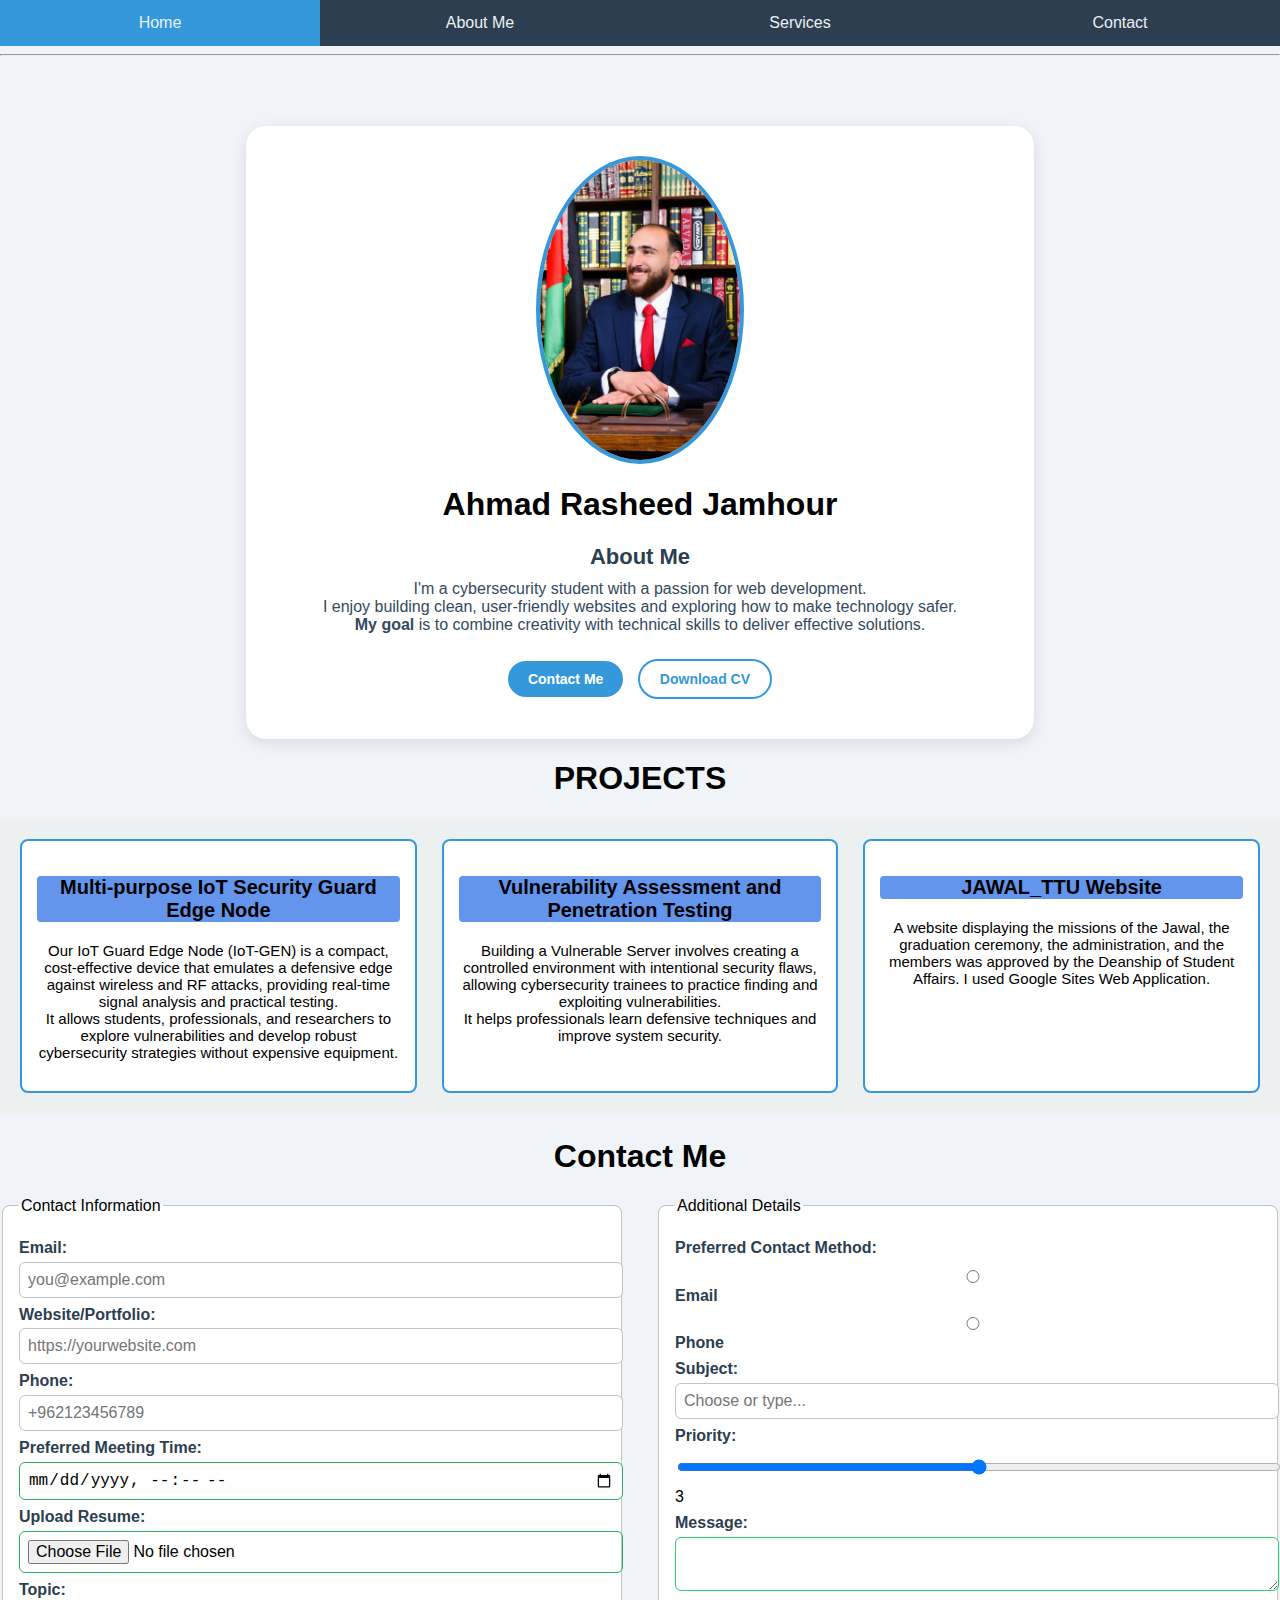
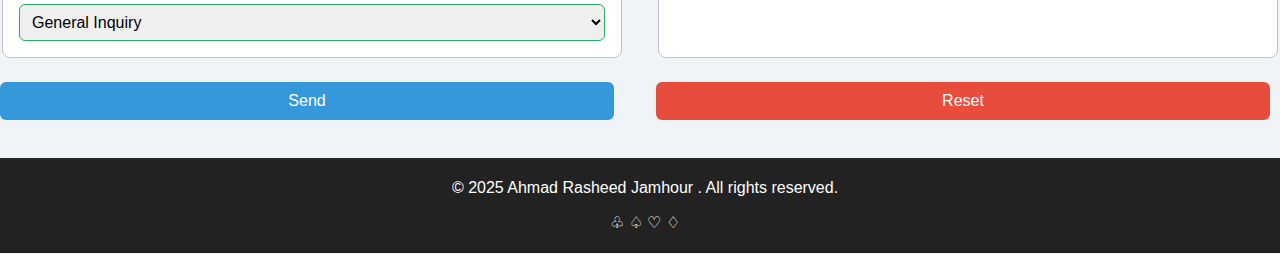
<file: index.html>
<!DOCTYPE html>
<html lang="en">
<head>
<meta charset="UTF-8">
<meta name="viewport" content="width=device-width, initial-scale=1.0">
<link rel="stylesheet" href="RStyle.css">
<title>ARJ</title>
</head>
<body>
  <ul class="menu">
    <li><a href="#home">Home</a></li>
    <li><a href="#about">About Me</a></li>
    <li><a href="#services">Services</a></li>
    <li><a href="#contact">Contact</a></li>
  </ul>

  <hr>
  <div class="profile-card">
    <img src="3.jpg" alt="Profile Picture">
    <h1>Ahmad Rasheed Jamhour</h1>
    <h2>About Me</h2>
    <p style="text-align: center;">
      I'm a cybersecurity student with a passion for web development. <br>
      I enjoy building clean, user-friendly websites and exploring how to make technology safer. <br>
      <b>My goal</b> is to combine creativity with technical skills to deliver effective solutions.
    </p>

    <a href="#contact" class="btn btn-primary">Contact Me</a>
    <a href="C:\Users\hp\Desktop\web devlopment\CV1 - 2025.pdf" class="btn btn-outline">Download CV</a>
  </div>
  
  <div  style="width: 20%;margin-left: 40%;text-align: center;" ><h1>PROJECTS</h1></div>

  <div class="project-card">
    <div class="project">
      <p style="background-color: cornflowerblue;border-radius: 4px;"><b>Multi-purpose IoT Security Guard Edge Node</b></p>
      <p style="font-size: 15px;">Our IoT Guard Edge Node (IoT-GEN) is a compact, cost-effective device that emulates a defensive edge against wireless and RF attacks, 
         providing real-time signal analysis and practical testing. <br> It allows students, professionals,
         and researchers to explore vulnerabilities and develop robust cybersecurity strategies without expensive equipment. 
      </p>
    </div>

    <div class="project">
      <p style="background-color: cornflowerblue;border-radius: 4px;"><b>Vulnerability Assessment and Penetration Testing</b></p>
      <p style="font-size: 15px;">Building a Vulnerable Server involves creating a controlled environment with intentional security flaws, allowing cybersecurity trainees to practice finding and exploiting vulnerabilities. 
       <br> It helps professionals learn defensive techniques and improve system security. </p>
    </div>
    <div class="project">
      <p style="background-color: cornflowerblue;border-radius: 4px;"><b>JAWAL_TTU Website</b></p>
      <p style="font-size: 15px;">A website displaying the missions of the Jawal, the graduation ceremony, the administration, and the members was approved by the Deanship of Student Affairs. I used Google Sites Web Application.
        <br><br><br></p>
    </div>
  </div>

  <div style="width: 20%;margin-left: 40%;text-align: center;"><h1>Contact Me</h1></div>
   
  <section id="contact">
    <form>
      <fieldset>
        <legend>Contact Information</legend>

        <label for="email">Email:</label>
        <input type="email" id="email" name="email" placeholder="you@example.com" required />

        <label for="url">Website/Portfolio:</label>
        <input type="url" id="url" name="url" placeholder="https://yourwebsite.com" />

        <label for="tel">Phone:</label>
        <input type="tel" id="tel" name="tel" placeholder="+962123456789" pattern="\+?[0-9]{7,15}" />

        <label for="meeting">Preferred Meeting Time:</label>
        <input type="datetime-local" id="meeting" name="meeting" />

        <label for="resume">Upload Resume:</label>
        <input type="file" id="resume" name="resume" />

        <label for="topic">Topic:</label>
        <select id="topic" name="topic">
          <option value="general">General Inquiry</option>
          <option value="project">Project Collaboration</option>
          <option value="career">Career Advice</option>
        </select>
      </fieldset>

      <fieldset>
        <legend>Additional Details</legend>

        <label>Preferred Contact Method:</label>
        <div class="inline-options">
          <label><input type="radio" name="contact_method" value="email" required /> Email</label>
          <label><input type="radio" name="contact_method" value="phone" /> Phone</label>
        </div>

        <label for="subject">Subject:</label>
        <input list="subjects" id="subject" name="subject" placeholder="Choose or type..." />
        <datalist id="subjects">
          <option value="Web Development">
          <option value="Cybersecurity">
          <option value="Collaboration">
        </datalist>

        <label for="priority">Priority:</label>
        <input type="range" id="priority" name="priority" min="1" max="5" value="3" oninput="this.nextElementSibling.value = this.value" />
        <output name="output" for="priority">3</output>

        <label for="message">Message:</label>
        <textarea id="message" name="message" required></textarea>
      </fieldset>

      <button type="submit" class="btn">Send</button>
      <button type="reset" class="btn">Reset</button>
    </form>
  </section>

<footer>
    <p>&copy; 2025 Ahmad Rasheed Jamhour . All rights reserved. <br></p>
    <p>&#9831; &#9828; &#9825; &#9826;</p>
  </footer>


</body>
</html>
</file>
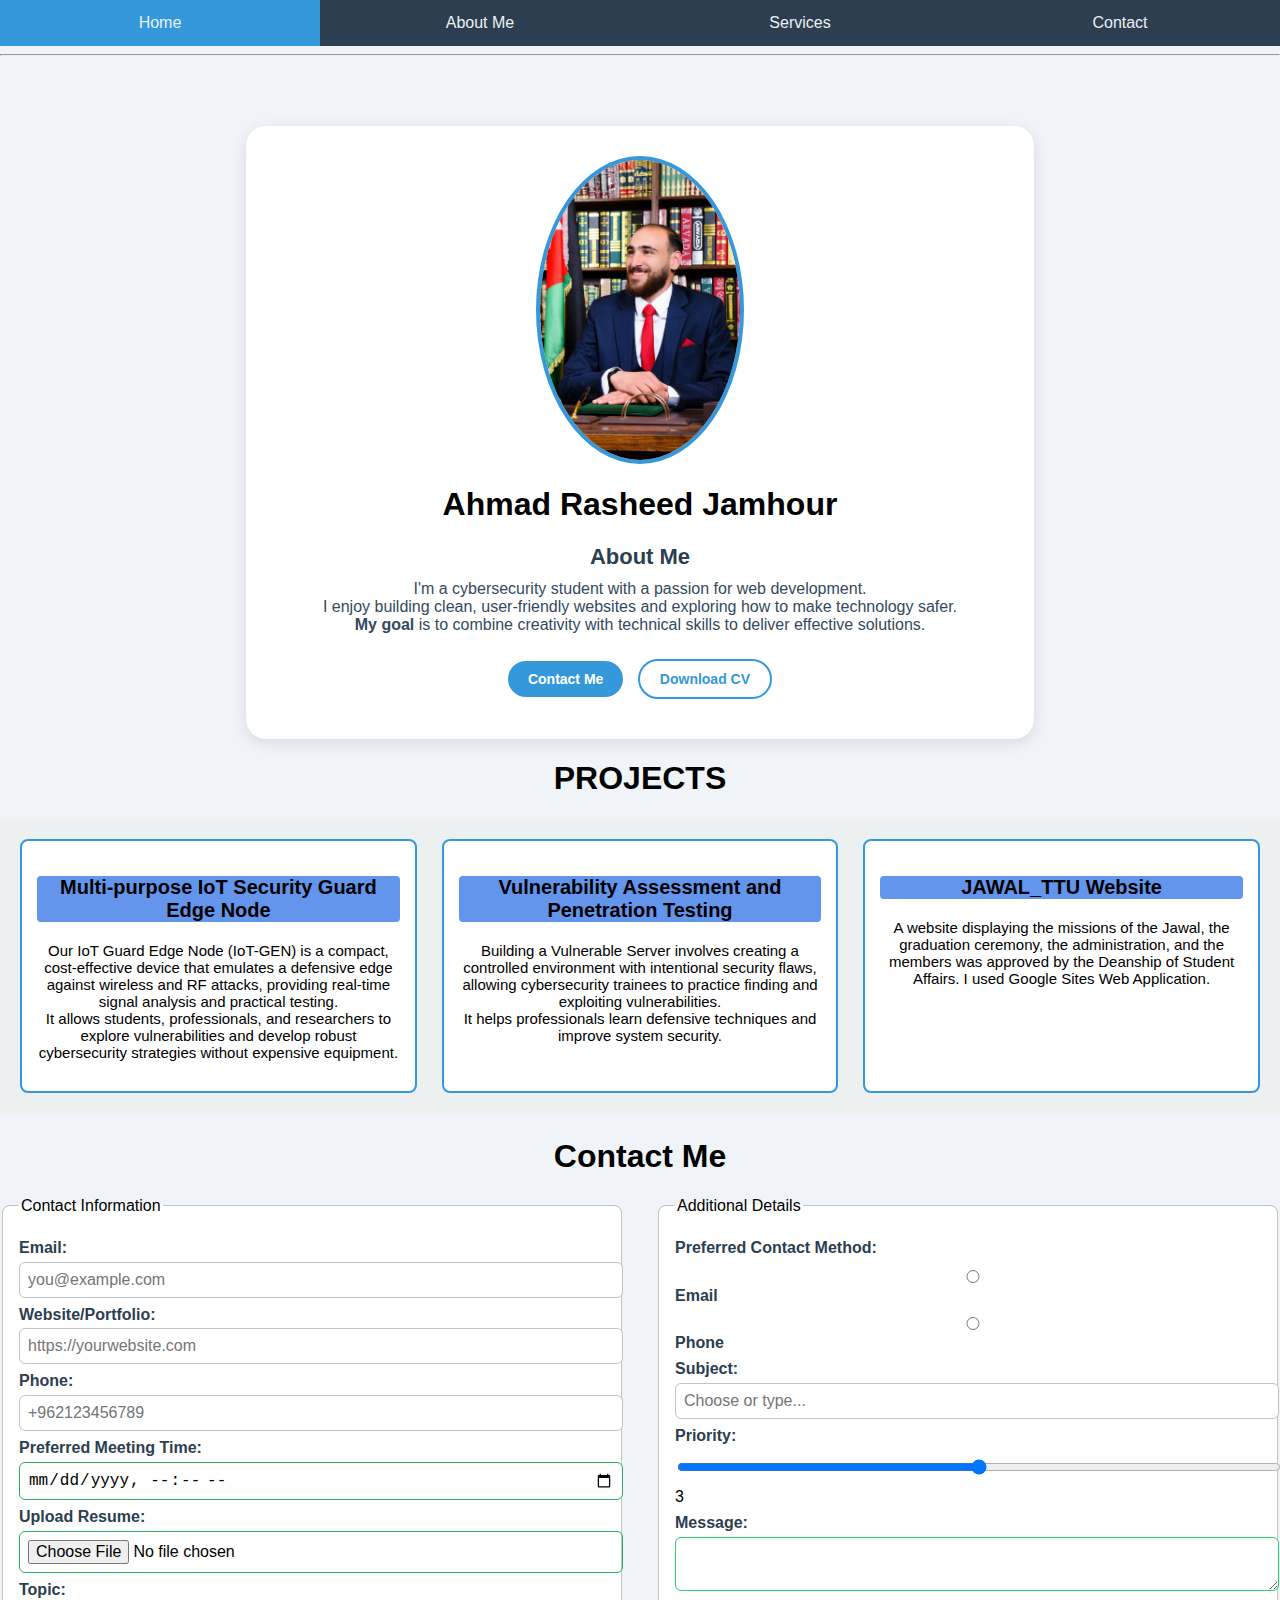
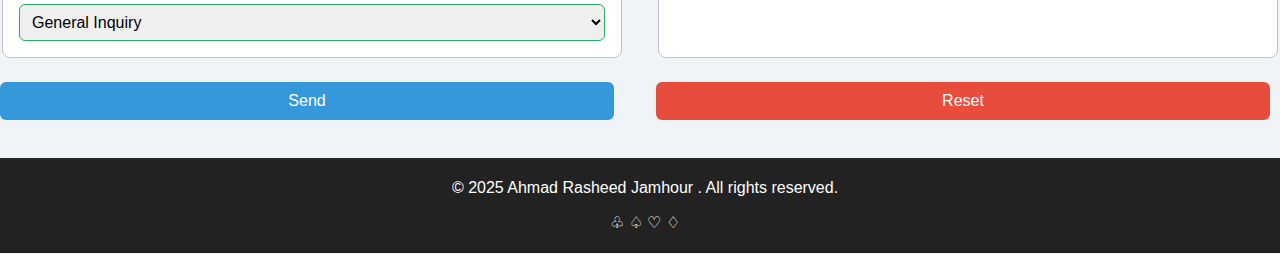
<file: .github/workflows/index.html>
<!DOCTYPE html>
<html lang="en">
<head>
<meta charset="UTF-8">
<meta name="viewport" content="width=device-width, initial-scale=1.0">
<link rel="stylesheet" href="RStyle.css">
<title>ARJ</title>
</head>
<body>
  <ul class="menu">
    <li><a href="#home">Home</a></li>
    <li><a href="#about">About Me</a></li>
    <li><a href="#services">Services</a></li>
    <li><a href="#contact">Contact</a></li>
  </ul>

  <hr>
  <div class="profile-card">
    <img src="3.jpg" alt="Profile Picture">
    <h1>Ahmad Rasheed Jamhour</h1>
    <h2>About Me</h2>
    <p style="text-align: center;">
      I'm a cybersecurity student with a passion for web development. <br>
      I enjoy building clean, user-friendly websites and exploring how to make technology safer. <br>
      <b>My goal</b> is to combine creativity with technical skills to deliver effective solutions.
    </p>

    <a href="#contact" class="btn btn-primary">Contact Me</a>
    <a href="C:\Users\hp\Desktop\web devlopment\CV1 - 2025.pdf" class="btn btn-outline">Download CV</a>
  </div>
  
  <div  style="width: 20%;margin-left: 40%;text-align: center;" ><h1>PROJECTS</h1></div>

  <div class="project-card">
    <div class="project">
      <p style="background-color: cornflowerblue;border-radius: 4px;"><b>Multi-purpose IoT Security Guard Edge Node</b></p>
      <p style="font-size: 15px;">Our IoT Guard Edge Node (IoT-GEN) is a compact, cost-effective device that emulates a defensive edge against wireless and RF attacks, 
         providing real-time signal analysis and practical testing. <br> It allows students, professionals,
         and researchers to explore vulnerabilities and develop robust cybersecurity strategies without expensive equipment. 
      </p>
    </div>

    <div class="project">
      <p style="background-color: cornflowerblue;border-radius: 4px;"><b>Vulnerability Assessment and Penetration Testing</b></p>
      <p style="font-size: 15px;">Building a Vulnerable Server involves creating a controlled environment with intentional security flaws, allowing cybersecurity trainees to practice finding and exploiting vulnerabilities. 
       <br> It helps professionals learn defensive techniques and improve system security. </p>
    </div>
    <div class="project">
      <p style="background-color: cornflowerblue;border-radius: 4px;"><b>JAWAL_TTU Website</b></p>
      <p style="font-size: 15px;">A website displaying the missions of the Jawal, the graduation ceremony, the administration, and the members was approved by the Deanship of Student Affairs. I used Google Sites Web Application.
        <br><br><br></p>
    </div>
  </div>

  <div style="width: 20%;margin-left: 40%;text-align: center;"><h1>Contact Me</h1></div>
   
  <section id="contact">
    <form>
      <fieldset>
        <legend>Contact Information</legend>

        <label for="email">Email:</label>
        <input type="email" id="email" name="email" placeholder="you@example.com" required />

        <label for="url">Website/Portfolio:</label>
        <input type="url" id="url" name="url" placeholder="https://yourwebsite.com" />

        <label for="tel">Phone:</label>
        <input type="tel" id="tel" name="tel" placeholder="+962123456789" pattern="\+?[0-9]{7,15}" />

        <label for="meeting">Preferred Meeting Time:</label>
        <input type="datetime-local" id="meeting" name="meeting" />

        <label for="resume">Upload Resume:</label>
        <input type="file" id="resume" name="resume" />

        <label for="topic">Topic:</label>
        <select id="topic" name="topic">
          <option value="general">General Inquiry</option>
          <option value="project">Project Collaboration</option>
          <option value="career">Career Advice</option>
        </select>
      </fieldset>

      <fieldset>
        <legend>Additional Details</legend>

        <label>Preferred Contact Method:</label>
        <div class="inline-options">
          <label><input type="radio" name="contact_method" value="email" required /> Email</label>
          <label><input type="radio" name="contact_method" value="phone" /> Phone</label>
        </div>

        <label for="subject">Subject:</label>
        <input list="subjects" id="subject" name="subject" placeholder="Choose or type..." />
        <datalist id="subjects">
          <option value="Web Development">
          <option value="Cybersecurity">
          <option value="Collaboration">
        </datalist>

        <label for="priority">Priority:</label>
        <input type="range" id="priority" name="priority" min="1" max="5" value="3">
        <output name="output" for="priority">3</output>

        <label for="message">Message:</label>
        <textarea id="message" name="message" required></textarea>
      </fieldset>

      <button type="submit" class="btn">Send</button>
      <button type="reset" class="btn">Reset</button>
    </form>
  </section>

<footer>
    <p>&copy; 2025 Ahmad Rasheed Jamhour . All rights reserved. <br></p>
    <p>&#9831; &#9828; &#9825; &#9826;</p>
  </footer>


</body>
</html>
</file>
<file: RStyle.css>
body {
    background-color: #f0f4f8;
    font-family: 'Segoe UI', Arial, sans-serif;
    margin: 0;
    padding: 0;
}

ul.menu {
    list-style-type: none;
    margin: 0;
    padding: 0;
    background-color: #2c3e50;
    overflow: hidden;
    display: flex;
    flex-wrap: wrap; /* Allows wrapping on smaller screens */
}

ul.menu li {
    flex: 1;
    min-width: 0; /* Prevents overflow issues */
}

ul.menu li a {
    display: block;
    color: #ecf0f1;
    text-align: center;
    padding: 14px 20px;
    text-decoration: none;
    transition: background 0.3s;
}

ul.menu li a:hover {
    background-color: #3498db;
}

.profile-card {
    background-color: #ffffff;
    border-radius: 20px;
    box-shadow: 0 4px 15px rgba(0,0,0,0.1);
    width: 90%; /* Responsive width */
    max-width: 800px; /* Limit for larger screens */
    text-align: center;
    padding: 30px 10px;
    margin: 70px auto 0; /* Centered with auto margins */
}

.profile-card img {
    width: 100%;
    max-width: 200px; /* Responsive image */
    height: auto;
    border-radius: 50%;
    border: 4px solid #3498db;
    object-fit: cover;
    display: block; /* Remove float for better responsiveness */
    margin: 0 auto 20px; /* Center image */
}

.profile-card h2 {
    margin: 20px 0 10px;
    font-size: clamp(18px, 4vw, 22px); /* Responsive font size */
    color: #2c3e50;
}

.profile-card p {
    color: #34495e;
    margin: 0 0 15px;
    font-size: clamp(14px, 2vw, 16px); /* Responsive font size */
}

.profile-card .btn {
    display: inline-block;
    padding: 10px 20px;
    margin: 10px 5px;
    border-radius: 25px;
    text-decoration: none;
    font-size: clamp(12px, 2vw, 14px); /* Responsive font size */
    font-weight: bold;
    transition: 0.3s;
}

.btn-primary {
    background-color: #3498db;
    color: #ffffff;
}

.btn-primary:hover {
    background-color: #2980b9;
}

.btn-outline {
    background-color: transparent;
    color: #3498db;
    border: 2px solid #3498db;
}

.btn-outline:hover {
    background-color: #3498db;
    color: #ffffff;
}

.div_1 {
    width: 100%;
    max-width: 400px;
    margin: 0 auto;
    text-align: center;
}

.project {
    font-size: clamp(16px, 3vw, 20px); /* Responsive font size */
}

.project p {
    border-radius: 4px;
}

.project p p {
    font-size: clamp(12px, 2vw, 15px); /* Responsive font size */
}

.project-card {
    display: flex;
    flex-wrap: wrap; /* Allows wrapping on smaller screens */
    justify-content: space-between;
    background-color: #ecf0f1;
    width: 100%;
    margin-bottom: 2%;
    padding: 20px;
    box-sizing: border-box;
}

.project-card div {
    width: 100%; /* Full width on small screens */
    text-align: center;
    border: 2px solid #3498db;
    border-radius: 8px;
    padding: 15px;
    background-color: #ffffff;
    box-sizing: border-box;
    margin-bottom: 20px; /* Space between stacked items */
}

#contact form {
    display: grid;
    grid-template-columns: 1fr; /* Single column on small screens */
    gap: 1.5rem 2rem;
    max-width: 100%;
    margin: 0 auto;
}

#contact fieldset {
    border: 1px solid #bdc3c7;
    border-radius: 8px;
    padding: 1rem;
    background-color: #ffffff;
}

#contact label {
    display: block;
    margin-top: 0.5rem;
    font-weight: 600;
    color: #2c3e50;
    font-size: clamp(14px, 2vw, 16px); /* Responsive font size */
}

#contact input,
#contact select,
#contact textarea {
    width: 100%;
    padding: 0.5rem;
    margin-top: 0.3rem;
    border: 1px solid #bdc3c7;
    border-radius: 6px;
    transition: border-color 0.3s, box-shadow 0.3s;
    font-size: clamp(14px, 2vw, 16px); /* Responsive font size */
}

#contact input:focus,
#contact select:focus,
#contact textarea:focus {
    outline: none;
    border-color: #3498db;
    box-shadow: 0 0 5px rgba(52, 152, 219, 0.5);
}

#contact input:not(:placeholder-shown),
#contact select:not(:placeholder-shown),
#contact textarea:not(:placeholder-shown) {
    border-color: #2ecc71;
}

#contact input:not(:placeholder-shown),
#contact select:not(:placeholder-shown),
#contact textarea:not(:placeholder-shown) :hover {
    border-color: #27ae60;
}

#contact button {
    padding: 10px 20px;
    font-size: clamp(14px, 2vw, 16px); /* Responsive font size */
    border: none;
    border-radius: 6px;
    cursor: pointer;
    margin-right: 10px;
    width: auto; /* Allow natural width */
}

#contact button[type="submit"] {
    background: #3498db;
    color: #ffffff;
}

#contact button[type="submit"]:hover {
    background: #2980b9;
}

#contact button[type="reset"] {
    background: #e74c3c;
    color: #ffffff;
}

#contact button[type="reset"]:hover {
    background: #c0392b;
}

footer {
    background: #222;
    color: #fff;
    padding: 5px;
    margin-top: 3%;
    text-align: center;
    width: 100%;
}

/* Media Queries for Responsiveness */

/* Tablets and larger (min-width: 768px) */
@media (min-width: 768px) {
    .profile-card {
        width: 60%;
    }

    .div_1 {
        width: 20%;
        margin-left: 40%;
    }

    .project-card {
        flex-wrap: nowrap; /* Prevent wrapping */
    }

    .project-card div {
        width: 32%;
        margin-bottom: 0;
    }

    #contact form {
        grid-template-columns: 1fr 1fr; /* Two columns */
    }
}

/* Small screens (max-width: 480px) */
@media (max-width: 480px) {
    ul.menu {
        flex-direction: column; /* Stack menu items vertically */
    }

    ul.menu li a {
        padding: 10px; /* Smaller padding */
    }

    .profile-card {
        margin-top: 20px; /* Adjust margin for small screens */
    }

    .project-card div {
        width: 100%; /* Full width */
    }

    #contact form {
        grid-template-columns: 1fr; /* Single column */
    }

    #contact button {
        width: 100%; /* Full width buttons */
        margin-bottom: 10px;
    }
}

/* General image responsiveness */
img {
    max-width: 100%;
    height: auto;
}
</file>
<file: .github/workflows/RStyle.css>
body {
    background-color: #f0f4f8;
    font-family: 'Segoe UI', Arial, sans-serif;
    margin: 0;
    padding: 0;
}

ul.menu {
    list-style-type: none;
    margin: 0;
    padding: 0;
    background-color: #2c3e50;
    overflow: hidden;
    display: flex;
    flex-wrap: wrap; /* Allows wrapping on smaller screens */
}

ul.menu li {
    flex: 1;
    min-width: 0; /* Prevents overflow issues */
}

ul.menu li a {
    display: block;
    color: #ecf0f1;
    text-align: center;
    padding: 14px 20px;
    text-decoration: none;
    transition: background 0.3s;
}

ul.menu li a:hover {
    background-color: #3498db;
}

.profile-card {
    background-color: #ffffff;
    border-radius: 20px;
    box-shadow: 0 4px 15px rgba(0,0,0,0.1);
    width: 90%; /* Responsive width */
    max-width: 800px; /* Limit for larger screens */
    text-align: center;
    padding: 30px 10px;
    margin: 70px auto 0; /* Centered with auto margins */
}

.profile-card img {
    width: 100%;
    max-width: 200px; /* Responsive image */
    height: auto;
    border-radius: 50%;
    border: 4px solid #3498db;
    object-fit: cover;
    display: block; /* Remove float for better responsiveness */
    margin: 0 auto 20px; /* Center image */
}

.profile-card h2 {
    margin: 20px 0 10px;
    font-size: clamp(18px, 4vw, 22px); /* Responsive font size */
    color: #2c3e50;
}

.profile-card p {
    color: #34495e;
    margin: 0 0 15px;
    font-size: clamp(14px, 2vw, 16px); /* Responsive font size */
}

.profile-card .btn {
    display: inline-block;
    padding: 10px 20px;
    margin: 10px 5px;
    border-radius: 25px;
    text-decoration: none;
    font-size: clamp(12px, 2vw, 14px); /* Responsive font size */
    font-weight: bold;
    transition: 0.3s;
}

.btn-primary {
    background-color: #3498db;
    color: #ffffff;
}

.btn-primary:hover {
    background-color: #2980b9;
}

.btn-outline {
    background-color: transparent;
    color: #3498db;
    border: 2px solid #3498db;
}

.btn-outline:hover {
    background-color: #3498db;
    color: #ffffff;
}

.div_1 {
    width: 100%;
    max-width: 400px;
    margin: 0 auto;
    text-align: center;
}

.project {
    font-size: clamp(16px, 3vw, 20px); /* Responsive font size */
}

.project p {
    border-radius: 4px;
}

.project p p {
    font-size: clamp(12px, 2vw, 15px); /* Responsive font size */
}

.project-card {
    display: flex;
    flex-wrap: wrap; /* Allows wrapping on smaller screens */
    justify-content: space-between;
    background-color: #ecf0f1;
    width: 100%;
    margin-bottom: 2%;
    padding: 20px;
    box-sizing: border-box;
}

.project-card div {
    width: 100%; /* Full width on small screens */
    text-align: center;
    border: 2px solid #3498db;
    border-radius: 8px;
    padding: 15px;
    background-color: #ffffff;
    box-sizing: border-box;
    margin-bottom: 20px; /* Space between stacked items */
}

#contact form {
    display: grid;
    grid-template-columns: 1fr; /* Single column on small screens */
    gap: 1.5rem 2rem;
    max-width: 100%;
    margin: 0 auto;
}

#contact fieldset {
    border: 1px solid #bdc3c7;
    border-radius: 8px;
    padding: 1rem;
    background-color: #ffffff;
}

#contact label {
    display: block;
    margin-top: 0.5rem;
    font-weight: 600;
    color: #2c3e50;
    font-size: clamp(14px, 2vw, 16px); /* Responsive font size */
}

#contact input,
#contact select,
#contact textarea {
    width: 100%;
    padding: 0.5rem;
    margin-top: 0.3rem;
    border: 1px solid #bdc3c7;
    border-radius: 6px;
    transition: border-color 0.3s, box-shadow 0.3s;
    font-size: clamp(14px, 2vw, 16px); /* Responsive font size */
}

#contact input:focus,
#contact select:focus,
#contact textarea:focus {
    outline: none;
    border-color: #3498db;
    box-shadow: 0 0 5px rgba(52, 152, 219, 0.5);
}

#contact input:not(:placeholder-shown),
#contact select:not(:placeholder-shown),
#contact textarea:not(:placeholder-shown) {
    border-color: #2ecc71;
}

#contact input:not(:placeholder-shown),
#contact select:not(:placeholder-shown),
#contact textarea:not(:placeholder-shown) :hover {
    border-color: #27ae60;
}

#contact button {
    padding: 10px 20px;
    font-size: clamp(14px, 2vw, 16px); /* Responsive font size */
    border: none;
    border-radius: 6px;
    cursor: pointer;
    margin-right: 10px;
    width: auto; /* Allow natural width */
}

#contact button[type="submit"] {
    background: #3498db;
    color: #ffffff;
}

#contact button[type="submit"]:hover {
    background: #2980b9;
}

#contact button[type="reset"] {
    background: #e74c3c;
    color: #ffffff;
}

#contact button[type="reset"]:hover {
    background: #c0392b;
}

footer {
    background: #222;
    color: #fff;
    padding: 5px;
    margin-top: 3%;
    text-align: center;
    width: 100%;
}

/* Media Queries for Responsiveness */

/* Tablets and larger (min-width: 768px) */
@media (min-width: 768px) {
    .profile-card {
        width: 60%;
    }

    .div_1 {
        width: 20%;
        margin-left: 40%;
    }

    .project-card {
        flex-wrap: nowrap; /* Prevent wrapping */
    }

    .project-card div {
        width: 32%;
        margin-bottom: 0;
    }

    #contact form {
        grid-template-columns: 1fr 1fr; /* Two columns */
    }
}

/* Small screens (max-width: 480px) */
@media (max-width: 480px) {
    ul.menu {
        flex-direction: column; /* Stack menu items vertically */
    }

    ul.menu li a {
        padding: 10px; /* Smaller padding */
    }

    .profile-card {
        margin-top: 20px; /* Adjust margin for small screens */
    }

    .project-card div {
        width: 100%; /* Full width */
    }

    #contact form {
        grid-template-columns: 1fr; /* Single column */
    }

    #contact button {
        width: 100%; /* Full width buttons */
        margin-bottom: 10px;
    }
}

/* General image responsiveness */
img {
    max-width: 100%;
    height: auto;
}
</file>
